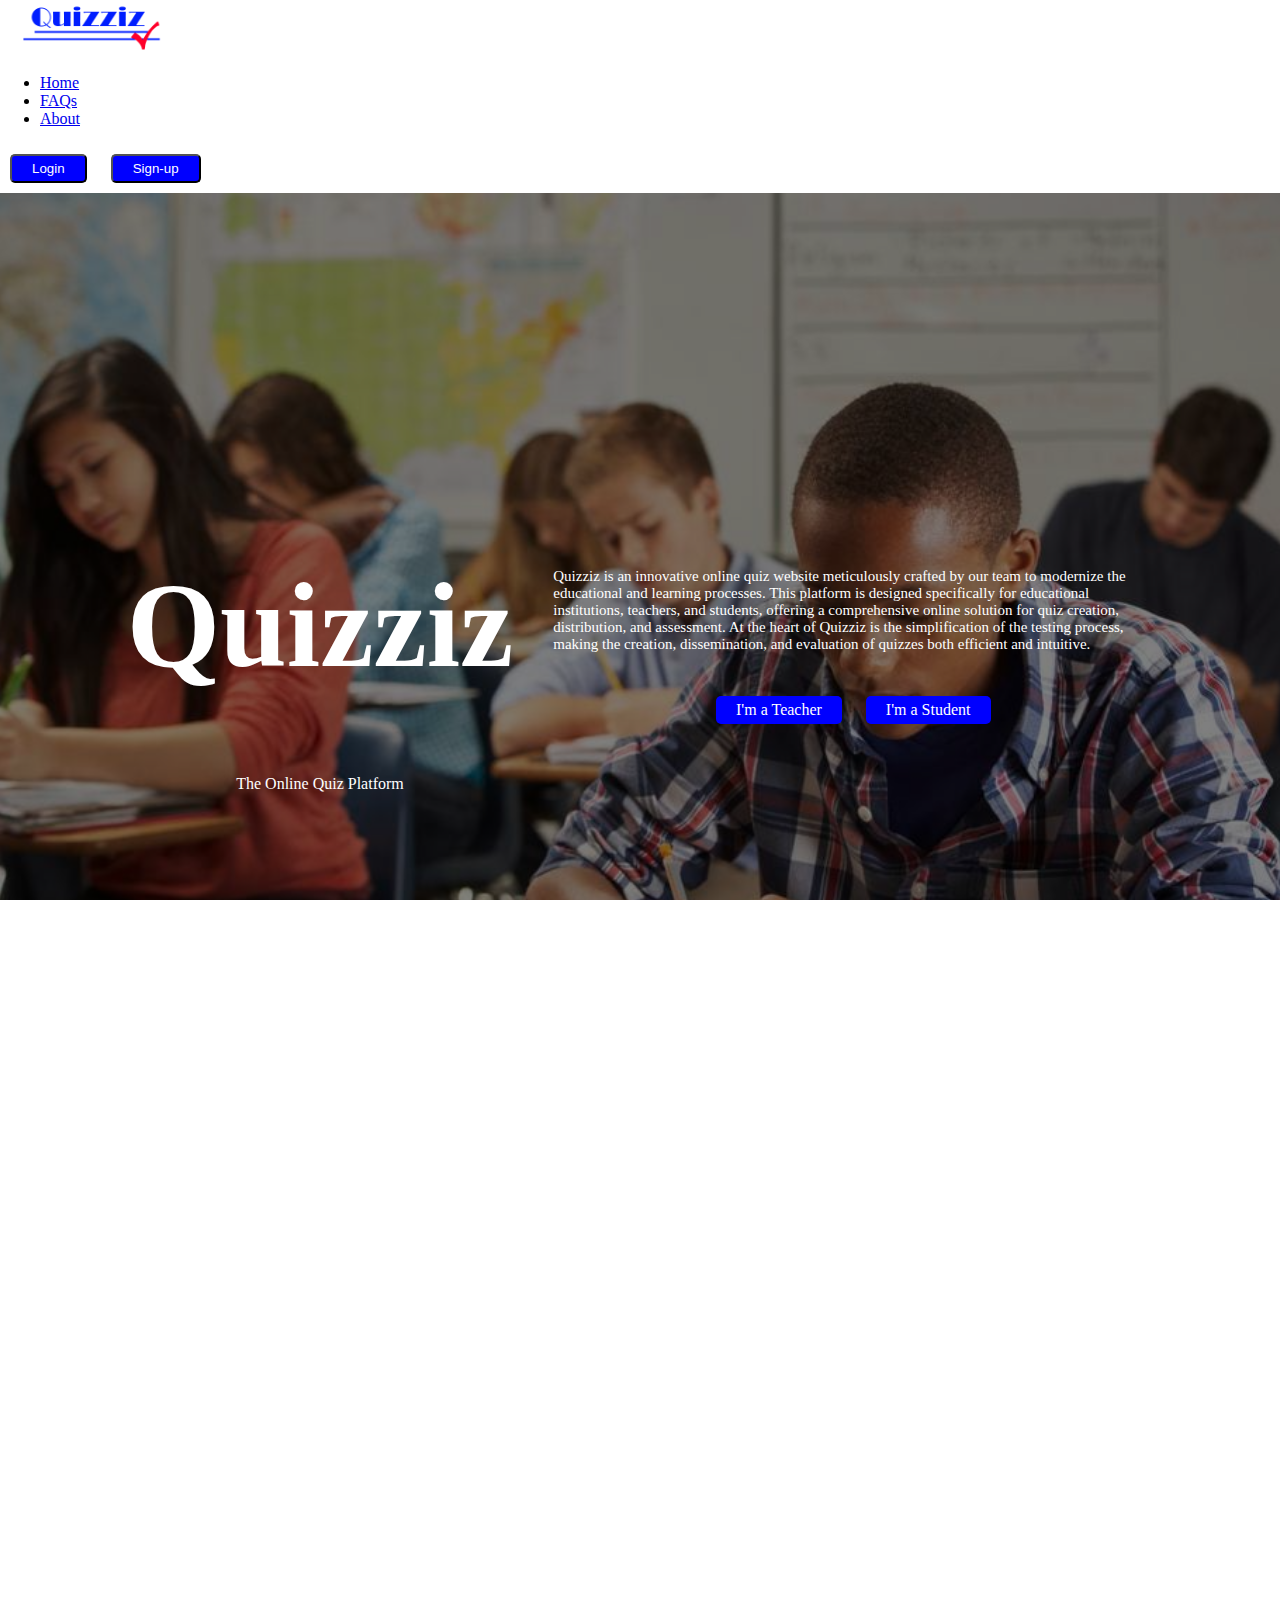
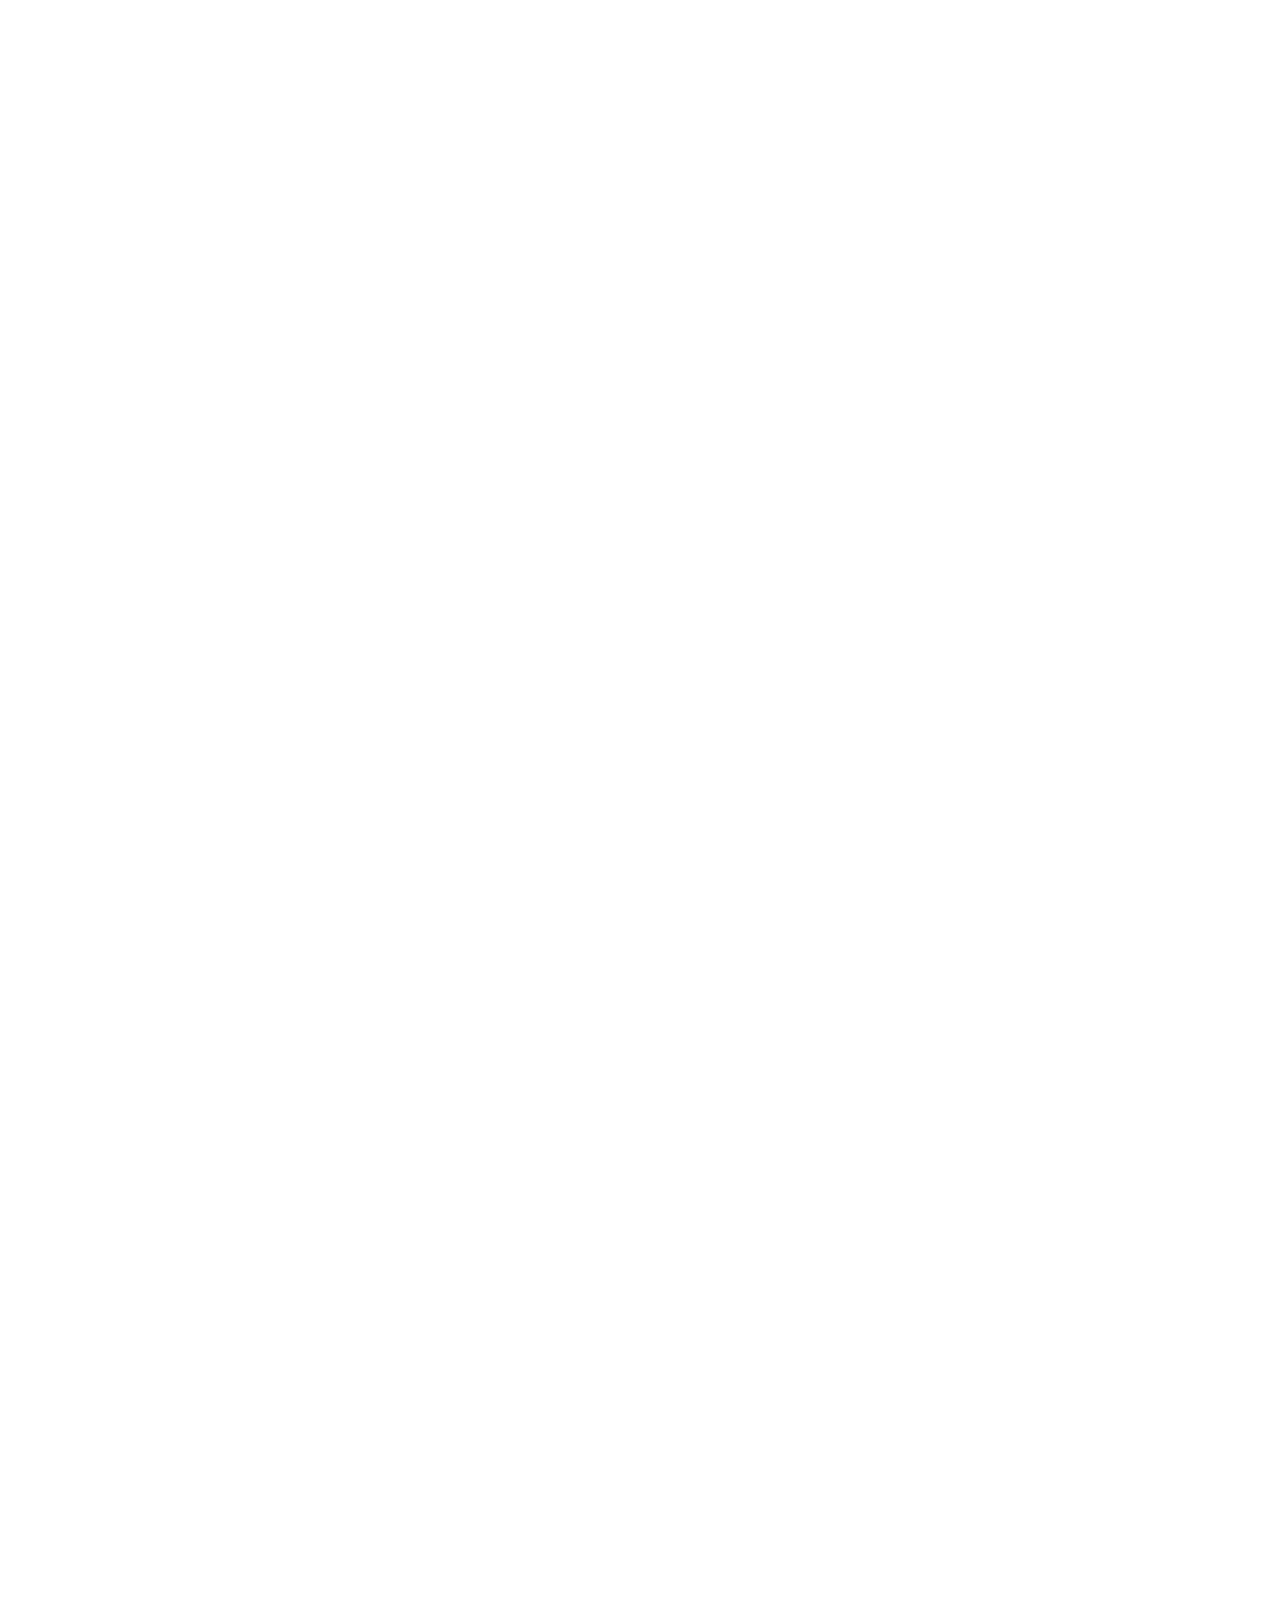
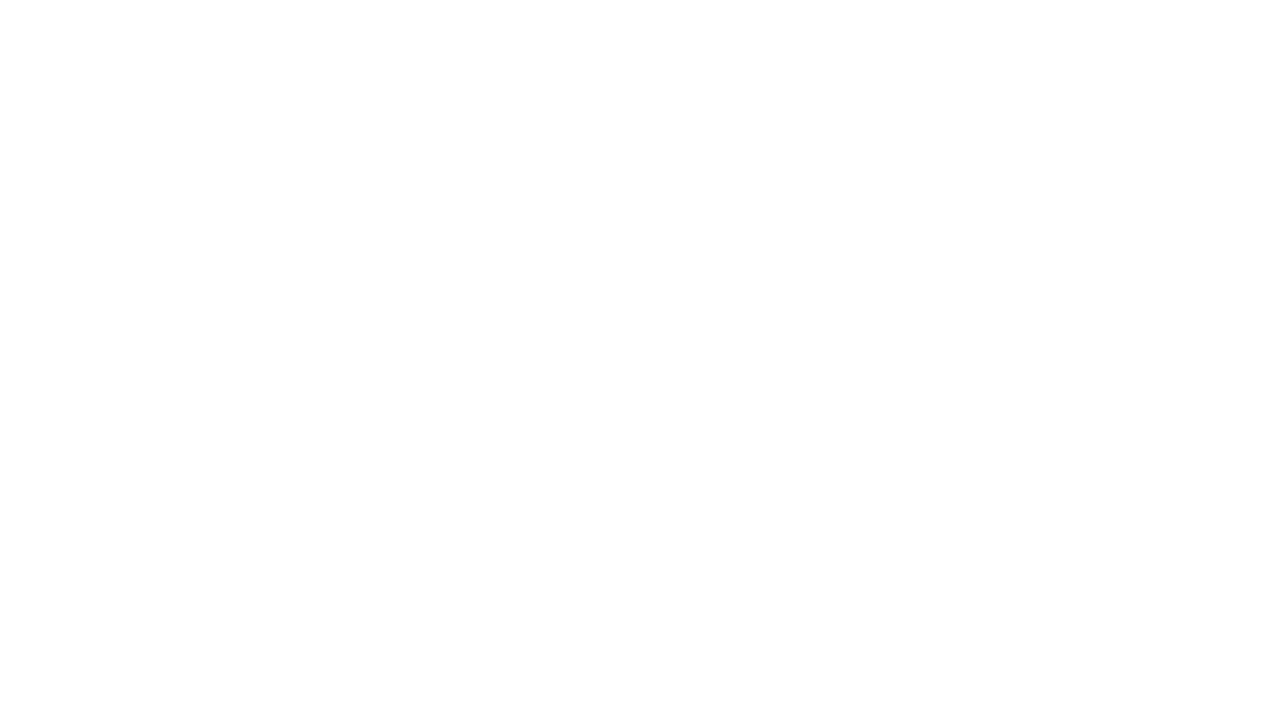
<file: index before login/index.html>
<!doctype html>
<html lang="en">
    <head>
        <title>Quizziz-A Cute Online Exam Platform</title>
        <!-- Required meta tags -->
        <meta charset="utf-8" />
        <meta
            name="viewport"
            content="width=device-width, initial-scale=1, shrink-to-fit=no"
        />
        
        
        <!-- Bootstrap CSS v5.2.1 -->
        <link
            href="https://cdn.jsdelivr.net/npm/bootstrap@5.3.2/dist/css/bootstrap.min.css"
            rel="stylesheet"
            integrity="sha384-T3c6CoIi6uLrA9TneNEoa7RxnatzjcDSCmG1MXxSR1GAsXEV/Dwwykc2MPK8M2HN"
            crossorigin="anonymous"
        />
    </head>

    <body>
        <header>
            <!-- place navbar here -->
            <div class="container">
                <header class="fixed-top bg-white d-flex flex-wrap align-items-center justify-content-center justify-content-md-between py-3 mb-4 border-bottom">
                  <div class="col-md-3 mb-2 mb-md-0">
                    <a href="./index.html" class="d-inline-flex link-body-emphasis text-decoration-none">
                        <img src="./img/logo.png" alt="Logo" width="180">
                    </a>
                  </div>
            
                  <ul class="nav col-12 col-md-auto mb-2 justify-content-center mb-md-0">
                    <li><a href="./index.html" class="nav-link px-2 link-secondary">Home</a></li>
                    <li><a href="./FAQs.html" class="nav-link px-2">FAQs</a></li>
                    <li><a href="./about.html" class="nav-link px-2">About</a></li>
                  </ul>
            
                  <div class="col-md-3">
                    <button type="button" class="btn btn-outline-primary me-2" onclick="window.location.href='../index.html'">Login</button>
                    <button type="button" class="btn btn-primary" onclick="window.location.href='../index.html'">Sign-up</button>
                  </div>
                </header>
              </div>
        </header>
        <main>
            <style>
                html, body {
                    height: 100%;
                    margin: 0;
                    overflow: hidden; /* 防止默认滚动 */
                }
                section {
                    height: 100vh; /* 视窗高度 */
                    align-items: center;
                    justify-content: center;
                    position: relative;
                    color: white;
                }

                section::before {
                    content: "";
                    position: absolute;
                    top: 0;
                    left: 0;
                    width: 100%;
                    height: 100%;
                    background: rgba(0, 0, 0, 0.5); /* 半透明的黑色 */
                    z-index: 1;
                }
                #page1 {
                    background-image: url('./img/student_icon.png');
                    background-size: cover; /* 覆盖整个区域 */
                    background-position: center; /* 居中显示 */
                }

                #page2 {
                    background-image: url('./img/teacher_icon.png');
                    background-size: cover;
                    background-position: center;
                }
                #page3 {
                    background-image: url('./img/kids in classroom.jpg');
                    background-size: cover;
                    background-position: center;
                }
                #page4 {
                    background-image: url('./img/man_delivering_lecture.jpeg');
                    background-size: cover;
                    background-position: center;
                }
                .content {
                    position: relative;
                    z-index: 2; 
                    text-align: center; 
                    padding: 20px; 
                }
                
                .Fxxkmargin{
                    height: 100vh; /* 视窗高度 */
                    align-items: center;
                    justify-content: center;
                    display: flex;
                }
                .btn {
                    display: inline-block;
                    padding: 5px 20px;
                    margin: 10px; /* 上下左右都有10px的外边距 */
                    background-color: blue; /* 蓝色背景 */
                    color: white; /* 白色文字 */
                    text-decoration: none; /* 去掉下划线 */
                    border-radius: 5px; /* 轻微的圆角效果 */
                    transition: background-color 0.3s; /* 过渡效果 */
                }

                .btn:hover {
                    background-color: darkblue; /* 鼠标悬停时变为深蓝色 */
                }

                .button-container {
                    text-align: center; /* 居中按钮 */
                    position: relative;
                    z-index: 2; /* 确保按钮在遮盖层上方 */
                    margin-top: 0px; /* 调整按钮的垂直位置 */
                }

                
            </style>
            <div>
                <section id="page1">
                    <div class="Fxxkmargin">
                        <div class="content" style="position: relative; vertical-align: middle;">
                            <h1 style="font-size: 120px; font-weight: 800;">Quizziz</h1>
                            <p>The Online Quiz Platform</p>
                    </div>
                        
                        <div class="content">
                            <p style="font-size: 15px; max-width: 600px; text-align:left;" >Quizziz 
                                is an innovative online quiz website meticulously crafted by our team
                                 to modernize the educational and learning processes. This platform
                                  is designed specifically for educational institutions, teachers, 
                                  and students, offering a comprehensive online solution for quiz 
                                  creation, distribution, and assessment. At the heart of Quizziz is 
                                  the simplification of the testing process, making the creation, 
                                  dissemination, and evaluation of quizzes both efficient and 
                                  intuitive.</p>
                            <br>
                            <div class="button-container">
                                <a href="#page2" class="btn">I'm a Teacher</a>
                                <a href="#page3" class="btn">I'm a Student</a>
                            </div>
                        </div>
                    </div>
                    
                    
                </section>
            </div>
            
            <section id="page2">
                <div class="Fxxkmargin">
                    <div class="content" style="position: relative; vertical-align: middle;">
                        <h1 style="font-size: 80px; font-weight: 400;">Convenience for Teachers</h1>
                        <p style="max-width: 1200px; font-size: 20px;">
                            Quizziz provides teachers with a powerful and flexible quiz design tool. Through its simple interface, teachers can easily create a variety of quiz types including multiple-choice, fill-in-the-blank, and short answer questions, allowing for customized quiz content based on teaching needs.
                        </p>
                        <p style="max-width: 1200px; font-size: 20px;">
                            Once a quiz is designed, teachers can publish a unique quiz identifier for students. This process eliminates the need for complicated distribution steps; teachers simply share a code, and students can retrieve the corresponding quiz on the Quizziz platform.</p>
                        </p>
                            
                    </div>
                    
                </div>
            </section>
            <section id="page3">
                <div class="Fxxkmargin">
                    <div class="content" style="position: relative; vertical-align: middle;">
                        <h1 style="font-size: 80px; font-weight: 400;">Benefits for Students</h1>
                        <p style="max-width: 1200px; font-size: 20px;">
                            After logging in to Quizziz, students can use the identifier provided by their teacher to locate the quiz. This process is straightforward and ensures barrier-free access to exam materials. On the platform, students can directly answer the questions online and submit their quizzes in a secure and user-friendly environment.
                        </p>
                        <p style="max-width: 1200px; font-size: 20px;">
                            After submission, the quiz answers are securely recorded and directly sent to the respective teachers. This means that teachers can access and grade the quizzes anytime, anywhere, greatly improving assessment efficiency.
                        </p>
                            
                    </div>
                    
                </div>
            </section>
            <section id="page4">
                <div class="Fxxkmargin">
                    <div class="content" style="position: relative; vertical-align: middle;">
                        <h1 style="font-size: 80px; font-weight: 400;">Assessment and Feedback</h1>
                        <p style="max-width: 1200px; font-size: 20px;">
                            Another significant feature of Quizziz is its assessment and feedback mechanism. Once quizzes are graded, the scores and feedback are uploaded to the system and displayed in the students' grade section. This provides students with immediate learning feedback, helping them understand their performance and guide their study and review process better.
                        </p>
                        <p style="max-width: 1200px; font-size: 20px;">
                            Moreover, the Quizziz platform supports various data analysis functions, offering comprehensive learning analysis reports to teachers. These reports include not just the distribution of students' scores but also detailed question analyses, helping teachers understand students' learning situations and optimize teaching content and methods.
                        </p>
                            
                    </div>
                    
                </div>
            </section>
            <!-- 根据需要添加更多section -->
            
        </main>
        <footer>
            <!-- place footer here -->
            <div id="footer" class="container">
                <footer class="py-3 my-4">
                  <ul class="nav justify-content-center border-bottom pb-3 mb-3">
                    <li class="nav-item"><a href="/index.html" class="nav-link px-2 text-body-secondary">Home</a></li>
                    <li class="nav-item"><a href="/FAQs.html" class="nav-link px-2 text-body-secondary">FAQs</a></li>
                    <li class="nav-item"><a href="/about.html" class="nav-link px-2 text-body-secondary">About</a></li>
                  </ul>
                  <p class="text-center text-body-secondary">© 2024 Company, Inc</p>
                </footer>
              </div>
        </footer>
        <!-- Bootstrap JavaScript Libraries -->
        <script
            src="https://cdn.jsdelivr.net/npm/@popperjs/core@2.11.8/dist/umd/popper.min.js"
            integrity="sha384-I7E8VVD/ismYTF4hNIPjVp/Zjvgyol6VFvRkX/vR+Vc4jQkC+hVqc2pM8ODewa9r"
            crossorigin="anonymous"
        ></script>

        <script
            src="https://cdn.jsdelivr.net/npm/bootstrap@5.3.2/dist/js/bootstrap.min.js"
            integrity="sha384-BBtl+eGJRgqQAUMxJ7pMwbEyER4l1g+O15P+16Ep7Q9Q+zqX6gSbd85u4mG4QzX+"
            crossorigin="anonymous"
        ></script>
        <script>
            let currentSection = 0;
            let isScrolling = false; // 防止连续滚动
            let sections = document.querySelectorAll('section');
        
            window.addEventListener('wheel', (e) => {
                if (isScrolling) return;
                isScrolling = true;
        
                // 向下滚动
                if (e.deltaY > 0) {
                    if (currentSection < sections.length - 1) {
                        currentSection++;
                    }
                } else { // 向上滚动
                    if (currentSection > 0) {
                        currentSection--;
                    }
                }
        
                // 平滑滚动到当前section
                sections[currentSection].scrollIntoView({ behavior: 'smooth' });
        
                setTimeout(() => {
                    isScrolling = false;
                }, 1000); // 等待滚动完成
            });
        </script>
    </body>
</html>
</file>
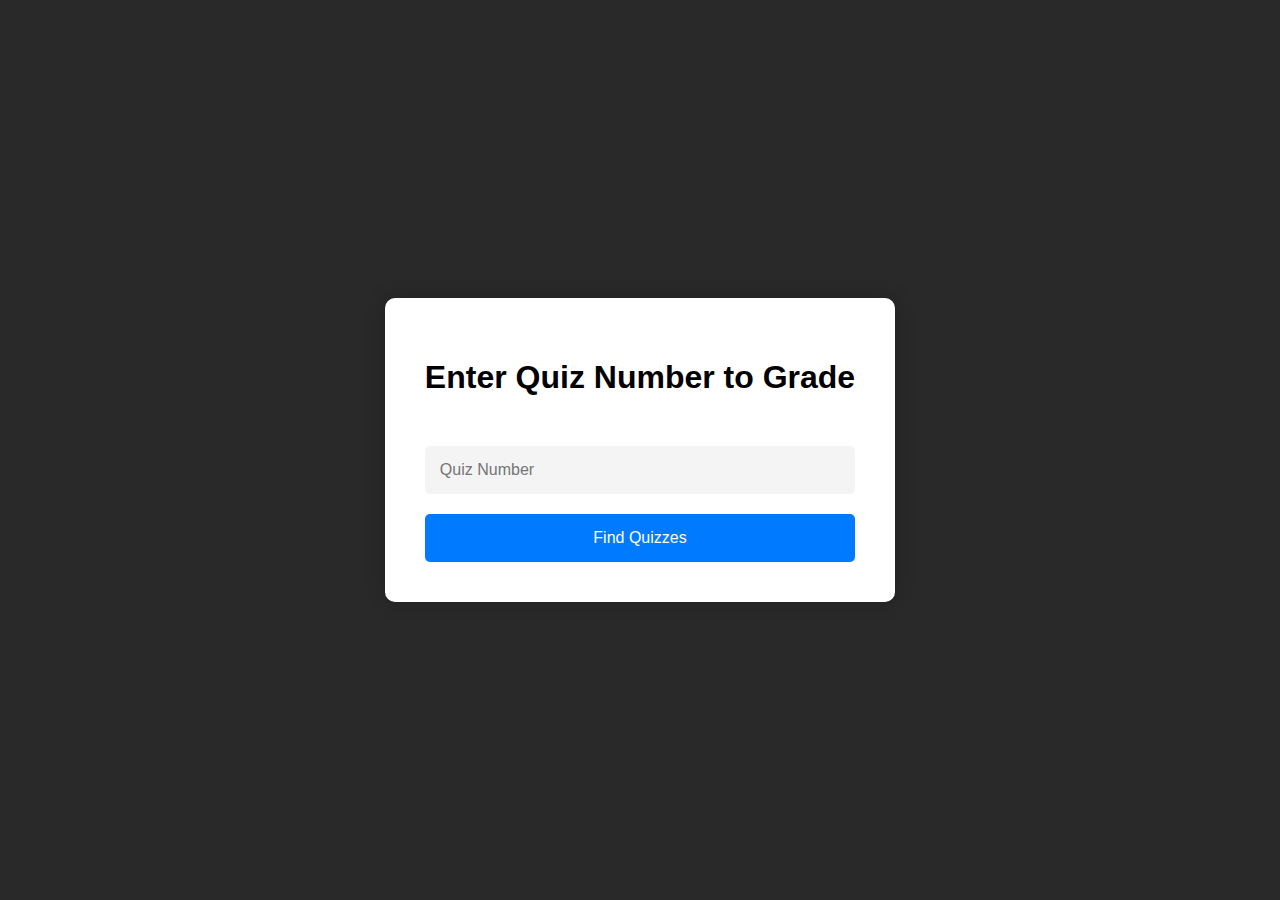
<file: Grade/Find quiz.html>
<!DOCTYPE html>
<html lang="en">
<head>
    <meta charset="UTF-8">
    <title>Enter Quiz Number</title>
    <style>
        body {
            font-family: 'Arial', sans-serif;
            background-color: #292929;
            margin: 0;
            padding: 0;
            display: flex;
            justify-content: center;
            align-items: center;
            height: 100vh;
        }

        .container {
            background-color: #fff;
            border-radius: 10px;
            padding: 40px;
            max-width: 600px;
            box-shadow: 0 0 20px rgba(0, 0, 0, 0.2);
        }

        h1 {
            color: black;
            text-align: center;
            margin-bottom: 30px;
        }

        #quizNumber, button {
            width: 100%;
            padding: 15px;
            margin-top: 20px;
            border: none;
            border-radius: 5px;
            box-sizing: border-box;
            font-size: 16px;
            transition: background-color 0.3s ease;
        }

        #quizNumber {
            background-color: #f4f4f4;
            color: #333;
        }

        button {
            background-color: #007bff;
            color: #fff;
            cursor: pointer;
        }

        button:hover {
            background-color: #0056b3;
        }
    </style>
</head>
<body>
    <div class="container">
        <h1>Enter Quiz Number to Grade</h1>
        <input type="text" id="quizNumber" placeholder="Quiz Number">
        <button onclick="findCompletedQuizzes()">Find Quizzes</button>
    </div>

    <script>
        function findCompletedQuizzes() {
            const quizNumber = document.getElementById('quizNumber').value;
            if (quizNumber) {
                fetch(`http://localhost:3000/api/quizzes/${quizNumber}`)
                    .then(response => {
                        if (!response.ok) {
                            throw new Error('Quiz not found');
                        }
                        return response.json();
                    })
                    .then(data => {
                        window.location.href = `quiz-details.html?quizNumber=${quizNumber}`;
                    })
                    .catch(error => alert(error.message));
            } else {
                alert('Please enter a quiz number.');
            }
        }
    </script>
</body>
</html>
</file>
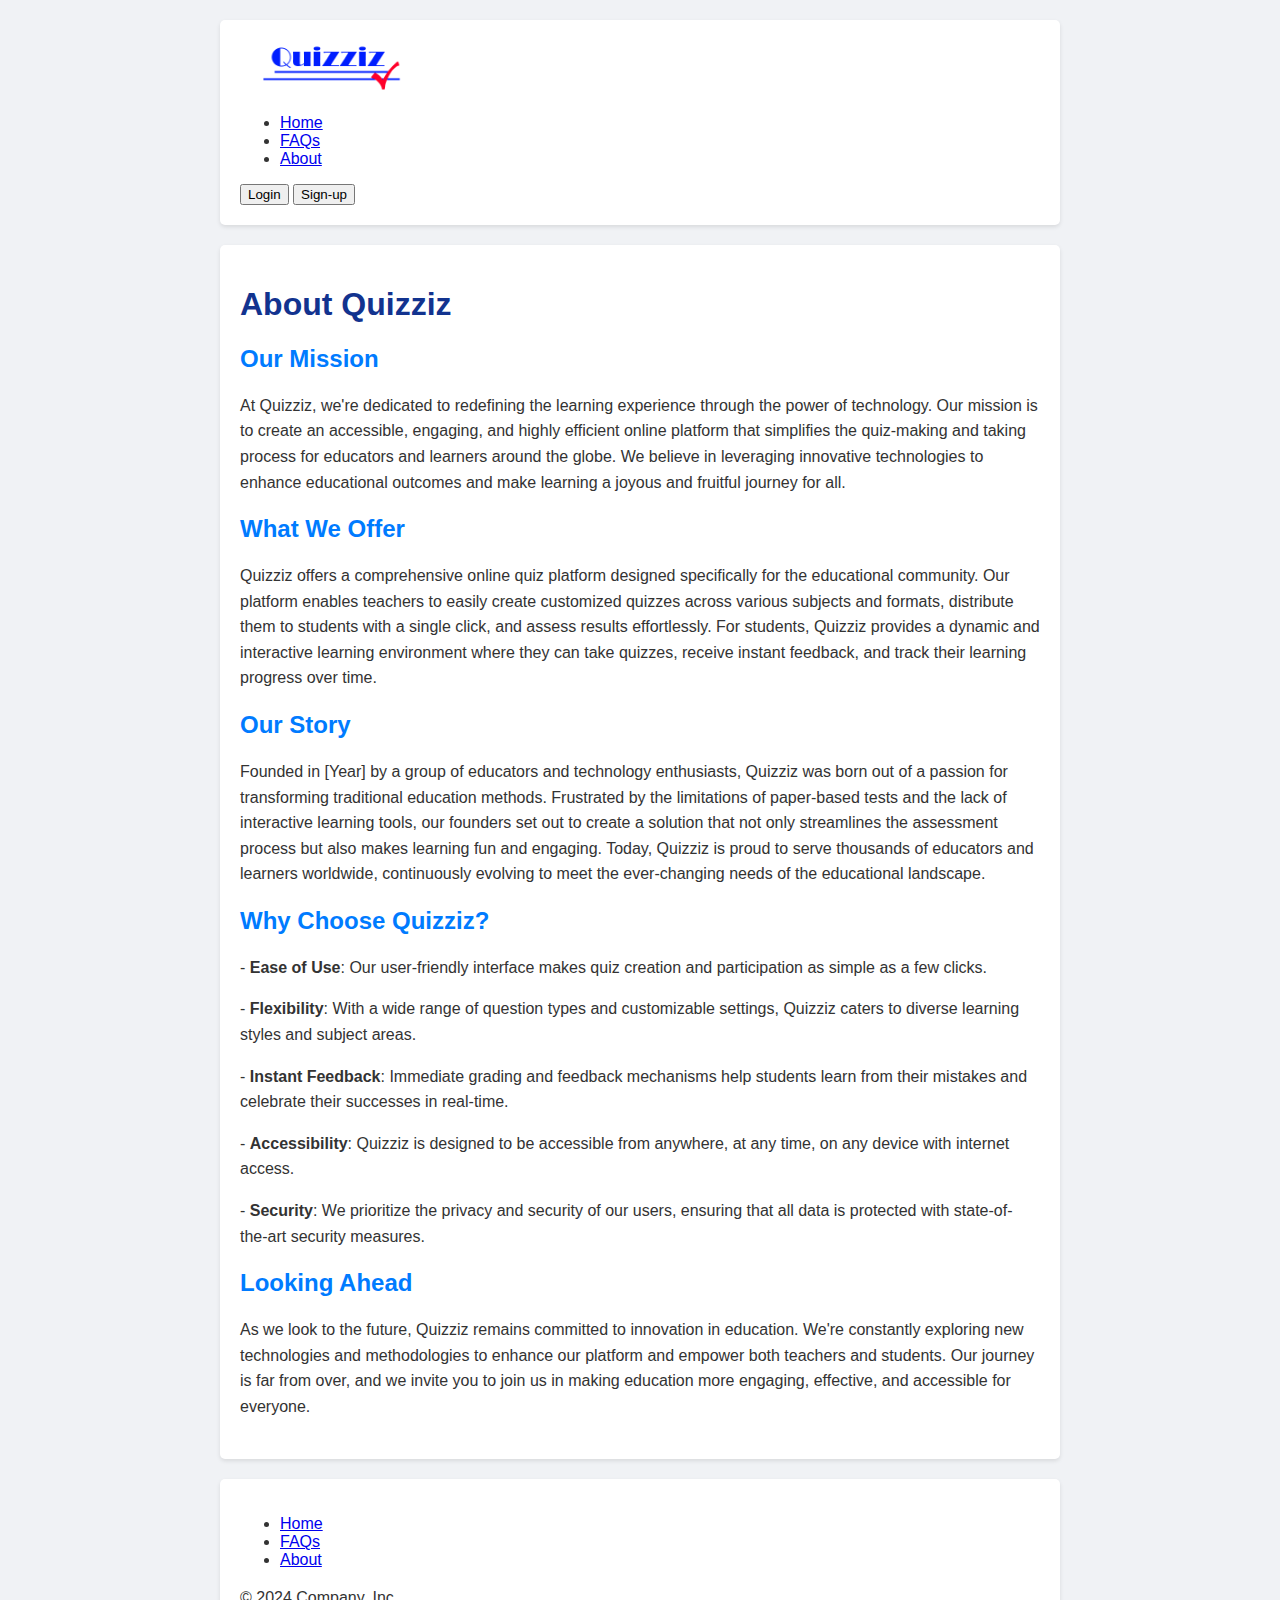
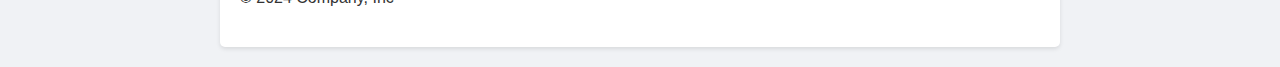
<file: index before login/about.html>
<!doctype html>
<html lang="en">
    <head>
        <title>Quizziz FAQs</title>
        <!-- Required meta tags -->
        <meta charset="utf-8" />
        <meta
            name="viewport"
            content="width=device-width, initial-scale=1, shrink-to-fit=no"
        />
        
        
        <!-- Bootstrap CSS v5.2.1 -->
        <link
            href="https://cdn.jsdelivr.net/npm/bootstrap@5.3.2/dist/css/bootstrap.min.css"
            rel="stylesheet"
            integrity="sha384-T3c6CoIi6uLrA9TneNEoa7RxnatzjcDSCmG1MXxSR1GAsXEV/Dwwykc2MPK8M2HN"
            crossorigin="anonymous"
        />
    </head>

    <body>
        <header>
            <!-- place navbar here -->
            <div class="container">
                <header class="fixed-top bg-white d-flex flex-wrap align-items-center justify-content-center justify-content-md-between py-3 mb-4 border-bottom">
                  <div class="col-md-3 mb-2 mb-md-0">
                    <a href="./index.html" class="d-inline-flex link-body-emphasis text-decoration-none">
                        <img src="./img/logo.png" alt="Logo" width="180">
                    </a>
                  </div>
            
                  <ul class="nav col-12 col-md-auto mb-2 justify-content-center mb-md-0">
                    <li><a href="./index.html" class="nav-link px-2">Home</a></li>
                    <li><a href="./FAQs.html" class="nav-link px-2">FAQs</a></li>
                    <li><a href="./about.html" class="nav-link px-2 link-secondary">About</a></li>
                  </ul>
            
                  <div class="col-md-3">
                    <button type="button" class="btn btn-outline-primary me-2" onclick="window.location.href='../index.html'">Login</button>
                    <button type="button" class="btn btn-primary" onclick="window.location.href='../index.html'">Sign-up</button>
                  </div>
                </header>
              </div>
        </header>
        <main>
            <style>
                body {
                    font-family: 'Segoe UI', Tahoma, Geneva, Verdana, sans-serif;
                    margin: 0;
                    padding: 0;
                    background-color: #f0f2f5;
                    color: #333;
                }
                .container {
                    max-width: 800px;
                    margin: 20px auto;
                    padding: 20px;
                    background-color: #ffffff;
                    border-radius: 5px;
                    box-shadow: 0 2px 4px rgba(0,0,0,0.1);
                }
                h1{
                    color: #12338f;
                }
                h2 {
                    color: #007bff;
                }
                p {
                    line-height: 1.6;
                }
                .section {
                    margin-bottom: 20px;
                }
            </style>
        </head>
        <body>
        
        <div class="container">
            <h1>About Quizziz</h1>
            
            <div class="section">
                <h2>Our Mission</h2>
                <p>At Quizziz, we're dedicated to redefining the learning experience through the power of technology. Our mission is to create an accessible, engaging, and highly efficient online platform that simplifies the quiz-making and taking process for educators and learners around the globe. We believe in leveraging innovative technologies to enhance educational outcomes and make learning a joyous and fruitful journey for all.</p>
            </div>
        
            <div class="section">
                <h2>What We Offer</h2>
                <p>Quizziz offers a comprehensive online quiz platform designed specifically for the educational community. Our platform enables teachers to easily create customized quizzes across various subjects and formats, distribute them to students with a single click, and assess results effortlessly. For students, Quizziz provides a dynamic and interactive learning environment where they can take quizzes, receive instant feedback, and track their learning progress over time.</p>
            </div>
        
            <div class="section">
                <h2>Our Story</h2>
                <p>Founded in [Year] by a group of educators and technology enthusiasts, Quizziz was born out of a passion for transforming traditional education methods. Frustrated by the limitations of paper-based tests and the lack of interactive learning tools, our founders set out to create a solution that not only streamlines the assessment process but also makes learning fun and engaging. Today, Quizziz is proud to serve thousands of educators and learners worldwide, continuously evolving to meet the ever-changing needs of the educational landscape.</p>
            </div>
        
            <div class="section">
                <h2>Why Choose Quizziz?</h2>
                <p>- <strong>Ease of Use</strong>: Our user-friendly interface makes quiz creation and participation as simple as a few clicks.</p>
                <p>- <strong>Flexibility</strong>: With a wide range of question types and customizable settings, Quizziz caters to diverse learning styles and subject areas.</p>
                <p>- <strong>Instant Feedback</strong>: Immediate grading and feedback mechanisms help students learn from their mistakes and celebrate their successes in real-time.</p>
                <p>- <strong>Accessibility</strong>: Quizziz is designed to be accessible from anywhere, at any time, on any device with internet access.</p>
                <p>- <strong>Security</strong>: We prioritize the privacy and security of our users, ensuring that all data is protected with state-of-the-art security measures.</p>
            </div>
        
            <div class="section">
                <h2>Looking Ahead</h2>
                <p>As we look to the future, Quizziz remains committed to innovation in education. We're constantly exploring new technologies and methodologies to enhance our platform and empower both teachers and students. Our journey is far from over, and we invite you to join us in making education more engaging, effective, and accessible for everyone.</p>
            </div>
        
        </div>
        </main>
        <footer>
            <!-- place footer here -->
            <div id="footer" class="container">
                <footer class="py-3 my-4">
                  <ul class="nav justify-content-center border-bottom pb-3 mb-3">
                    <li class="nav-item"><a href="./index.html" class="nav-link px-2 text-body-secondary">Home</a></li>
                    <li class="nav-item"><a href="./FAQs.html" class="nav-link px-2 text-body-secondary">FAQs</a></li>
                    <li class="nav-item"><a href="./about.html" class="nav-link px-2 text-body-secondary">About</a></li>
                  </ul>
                  <p class="text-center text-body-secondary">© 2024 Company, Inc</p>
                </footer>
              </div>
        </footer>
        <!-- Bootstrap JavaScript Libraries -->
        <script
            src="https://cdn.jsdelivr.net/npm/@popperjs/core@2.11.8/dist/umd/popper.min.js"
            integrity="sha384-I7E8VVD/ismYTF4hNIPjVp/Zjvgyol6VFvRkX/vR+Vc4jQkC+hVqc2pM8ODewa9r"
            crossorigin="anonymous"
        ></script>

        <script
            src="https://cdn.jsdelivr.net/npm/bootstrap@5.3.2/dist/js/bootstrap.min.js"
            integrity="sha384-BBtl+eGJRgqQAUMxJ7pMwbEyER4l1g+O15P+16Ep7Q9Q+zqX6gSbd85u4mG4QzX+"
            crossorigin="anonymous"
        ></script>
        
    </body>
</html>
</file>
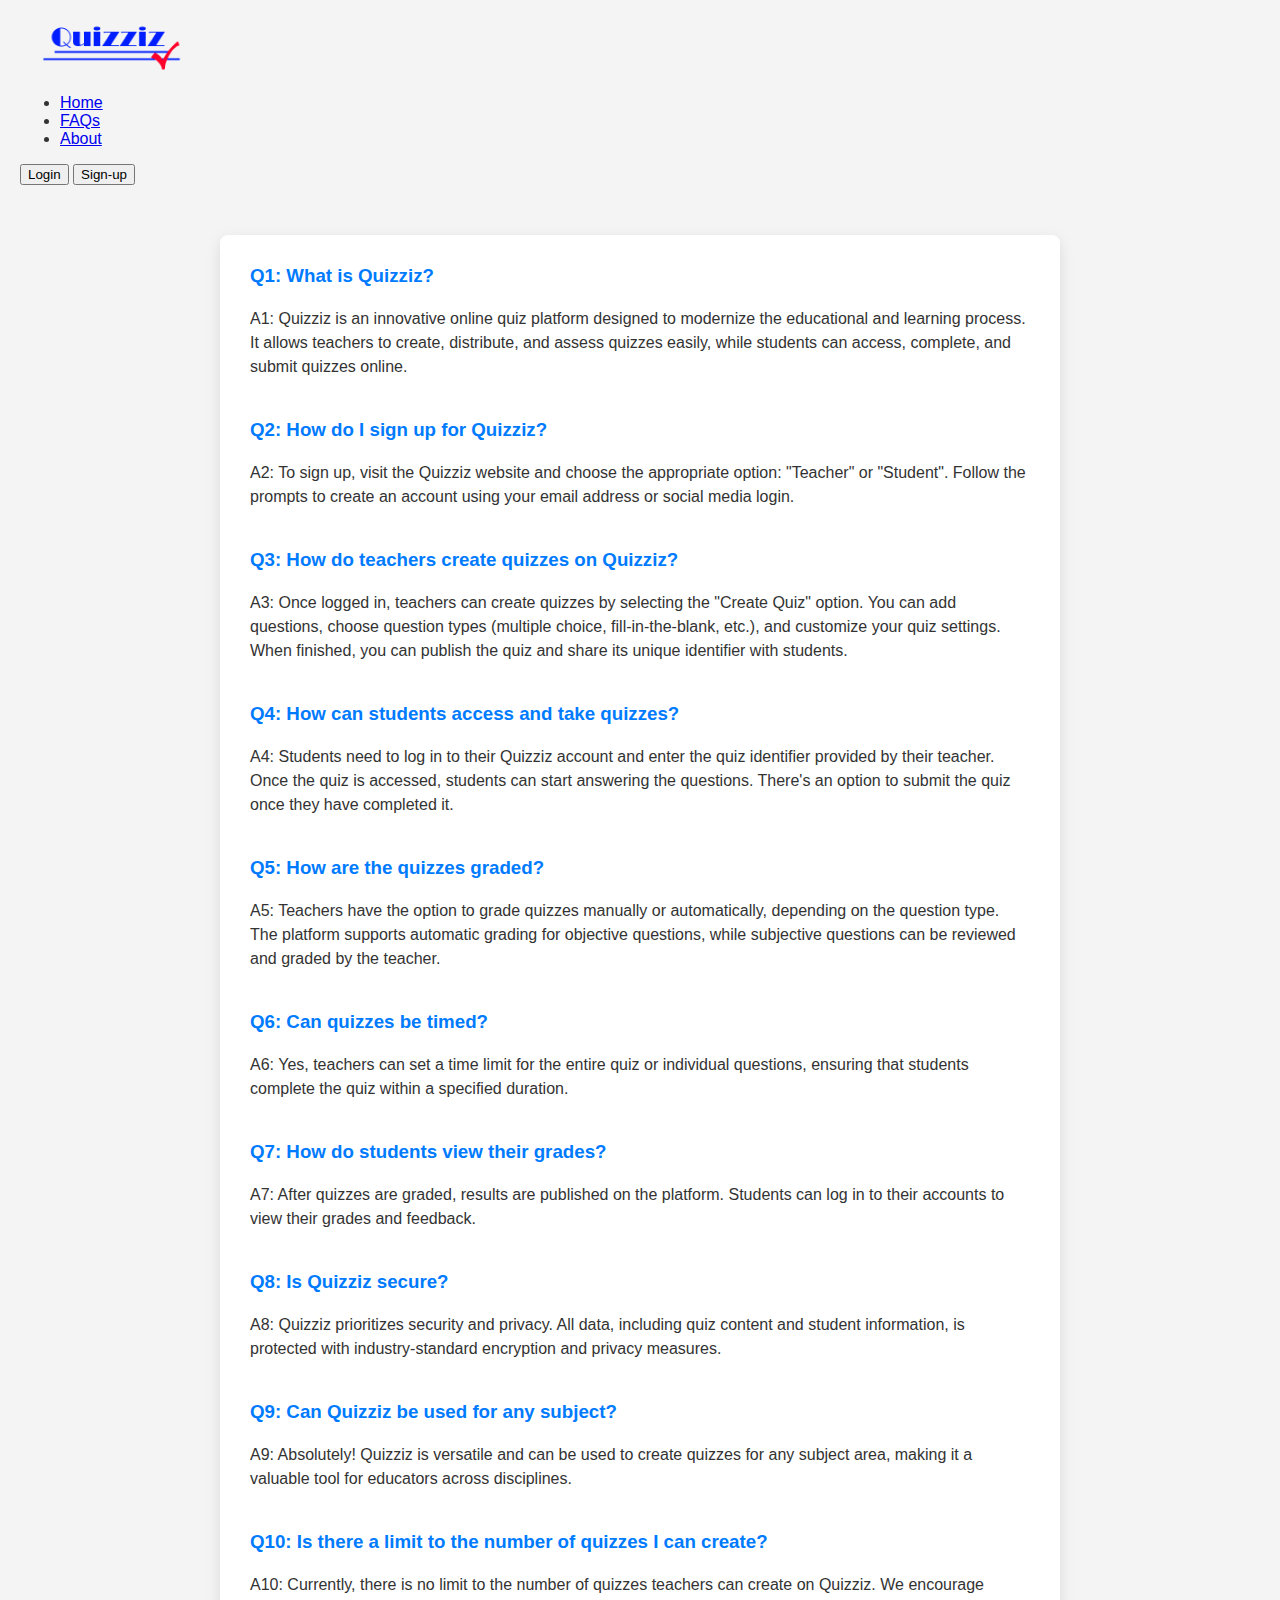
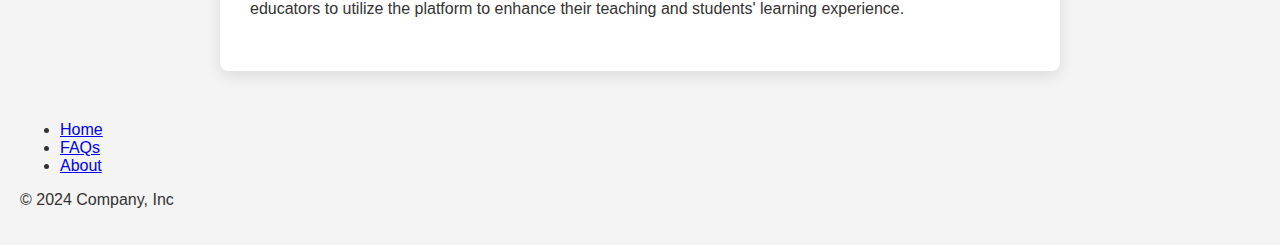
<file: index before login/FAQs.html>
<!doctype html>
<html lang="en">
    <head>
        <title>Quizziz FAQs</title>
        <!-- Required meta tags -->
        <meta charset="utf-8" />
        <meta
            name="viewport"
            content="width=device-width, initial-scale=1, shrink-to-fit=no"
        />
        
        
        <!-- Bootstrap CSS v5.2.1 -->
        <link
            href="https://cdn.jsdelivr.net/npm/bootstrap@5.3.2/dist/css/bootstrap.min.css"
            rel="stylesheet"
            integrity="sha384-T3c6CoIi6uLrA9TneNEoa7RxnatzjcDSCmG1MXxSR1GAsXEV/Dwwykc2MPK8M2HN"
            crossorigin="anonymous"
        />
    </head>

    <body>
        <header>
            <!-- place navbar here -->
            <div class="container">
                <header class="fixed-top bg-white d-flex flex-wrap align-items-center justify-content-center justify-content-md-between py-3 mb-4 border-bottom">
                  <div class="col-md-3 mb-2 mb-md-0">
                    <a href="./index.html" class="d-inline-flex link-body-emphasis text-decoration-none">
                        <img src="./img/logo.png" alt="Logo" width="180">
                    </a>
                  </div>
            
                  <ul class="nav col-12 col-md-auto mb-2 justify-content-center mb-md-0">
                    <li><a href="./index.html" class="nav-link px-2">Home</a></li>
                    <li><a href="./FAQs.html" class="nav-link px-2 link-secondary">FAQs</a></li>
                    <li><a href="./about.html" class="nav-link px-2">About</a></li>
                  </ul>
            
                  <div class="col-md-3">
                    <button type="button" class="btn btn-outline-primary me-2" onclick="window.location.href='../index.html'">Login</button>
                    <button type="button" class="btn btn-primary" onclick="window.location.href='../index.html'">Sign-up</button>
                  </div>
                </header>
              </div>
        </header>
        <main>
            <style>
                body {
                    font-family: Arial, sans-serif;
                    background-color: #f4f4f4;
                    margin: 0;
                    padding: 20px;
                    color: #333;
                }
                .faq-container {
                    max-width: 800px;
                    margin: 50px auto; /* 从20px auto更改为50px auto，增加了顶部的外边距 */
                    background: #fff;
                    padding: 20px;
                    border-radius: 8px;
                    box-shadow: 0 5px 15px rgba(0,0,0,0.1);
                }
                .faq {
                    margin-bottom: 20px;
                }
                .question, .answer {
                    padding: 10px;
                }
                .question h3 {
                    margin: 0;
                    color: #007bff;
                }
                .answer p {
                    margin: 0;
                    line-height: 1.5;
                }
            </style>
        </head>
        <body>
        
        <div class="faq-container">
            <div class="faq">
                <div class="question">
                    <h3>Q1: What is Quizziz?</h3>
                </div>
                <div class="answer">
                    <p>A1: Quizziz is an innovative online quiz platform designed to modernize the educational and learning process. It allows teachers to create, distribute, and assess quizzes easily, while students can access, complete, and submit quizzes online.</p>
                </div>
            </div>
        
            <div class="faq">
                <div class="question">
                    <h3>Q2: How do I sign up for Quizziz?</h3>
                </div>
                <div class="answer">
                    <p>A2: To sign up, visit the Quizziz website and choose the appropriate option: "Teacher" or "Student". Follow the prompts to create an account using your email address or social media login.</p>
                </div>
            </div>
        
            <div class="faq">
                <div class="question">
                    <h3>Q3: How do teachers create quizzes on Quizziz?</h3>
                </div>
                <div class="answer">
                    <p>A3: Once logged in, teachers can create quizzes by selecting the "Create Quiz" option. You can add questions, choose question types (multiple choice, fill-in-the-blank, etc.), and customize your quiz settings. When finished, you can publish the quiz and share its unique identifier with students.</p>
                </div>
            </div>
        
            <div class="faq">
                <div class="question">
                    <h3>Q4: How can students access and take quizzes?</h3>
                </div>
                <div class="answer">
                    <p>A4: Students need to log in to their Quizziz account and enter the quiz identifier provided by their teacher. Once the quiz is accessed, students can start answering the questions. There's an option to submit the quiz once they have completed it.</p>
                </div>
            </div>
        
            <div class="faq">
                <div class="question">
                    <h3>Q5: How are the quizzes graded?</h3>
                </div>
                <div class="answer">
                    <p>A5: Teachers have the option to grade quizzes manually or automatically, depending on the question type. The platform supports automatic grading for objective questions, while subjective questions can be reviewed and graded by the teacher.</p>
                </div>
            </div>
        
            <div class="faq">
                <div class="question">
                    <h3>Q6: Can quizzes be timed?</h3>
                </div>
                <div class="answer">
                    <p>A6: Yes, teachers can set a time limit for the entire quiz or individual questions, ensuring that students complete the quiz within a specified duration.</p>
                </div>
            </div>
        
            <div class="faq">
                <div class="question">
                    <h3>Q7: How do students view their grades?</h3>
                </div>
                <div class="answer">
                    <p>A7: After quizzes are graded, results are published on the platform. Students can log in to their accounts to view their grades and feedback.</p>
                </div>
            </div>
        
            <div class="faq">
                <div class="question">
                    <h3>Q8: Is Quizziz secure?</h3>
                </div>
                <div class="answer">
                    <p>A8: Quizziz prioritizes security and privacy. All data, including quiz content and student information, is protected with industry-standard encryption and privacy measures.</p>
                </div>
            </div>
        
            <div class="faq">
                <div class="question">
                    <h3>Q9: Can Quizziz be used for any subject?</h3>
                </div>
                <div class="answer">
                    <p>A9: Absolutely! Quizziz is versatile and can be used to create quizzes for any subject area, making it a valuable tool for educators across disciplines.</p>
                </div>
            </div>
        
            <div class="faq">
                <div class="question">
                    <h3>Q10: Is there a limit to the number of quizzes I can create?</h3>
                </div>
                <div class="answer">
                    <p>A10: Currently, there is no limit to the number of quizzes teachers can create on Quizziz. We encourage educators to utilize the platform to enhance their teaching and students' learning experience.</p>
                </div>
            </div>
        </div>
        </main>
        <footer>
            <!-- place footer here -->
            <div class="container">
                <footer class="py-3 my-4">
                  <ul class="nav justify-content-center border-bottom pb-3 mb-3">
                    <li class="nav-item"><a href="./index.html" class="nav-link px-2 text-body-secondary">Home</a></li>
                    <li class="nav-item"><a href="./FAQs.html" class="nav-link px-2 text-body-secondary">FAQs</a></li>
                    <li class="nav-item"><a href="./about.html" class="nav-link px-2 text-body-secondary">About</a></li>
                  </ul>
                  <p class="text-center text-body-secondary">© 2024 Company, Inc</p>
                </footer>
              </div>
        </footer>
        <!-- Bootstrap JavaScript Libraries -->
        <script
            src="https://cdn.jsdelivr.net/npm/@popperjs/core@2.11.8/dist/umd/popper.min.js"
            integrity="sha384-I7E8VVD/ismYTF4hNIPjVp/Zjvgyol6VFvRkX/vR+Vc4jQkC+hVqc2pM8ODewa9r"
            crossorigin="anonymous"
        ></script>

        <script
            src="https://cdn.jsdelivr.net/npm/bootstrap@5.3.2/dist/js/bootstrap.min.js"
            integrity="sha384-BBtl+eGJRgqQAUMxJ7pMwbEyER4l1g+O15P+16Ep7Q9Q+zqX6gSbd85u4mG4QzX+"
            crossorigin="anonymous"
        ></script>
        
    </body>
</html>
</file>
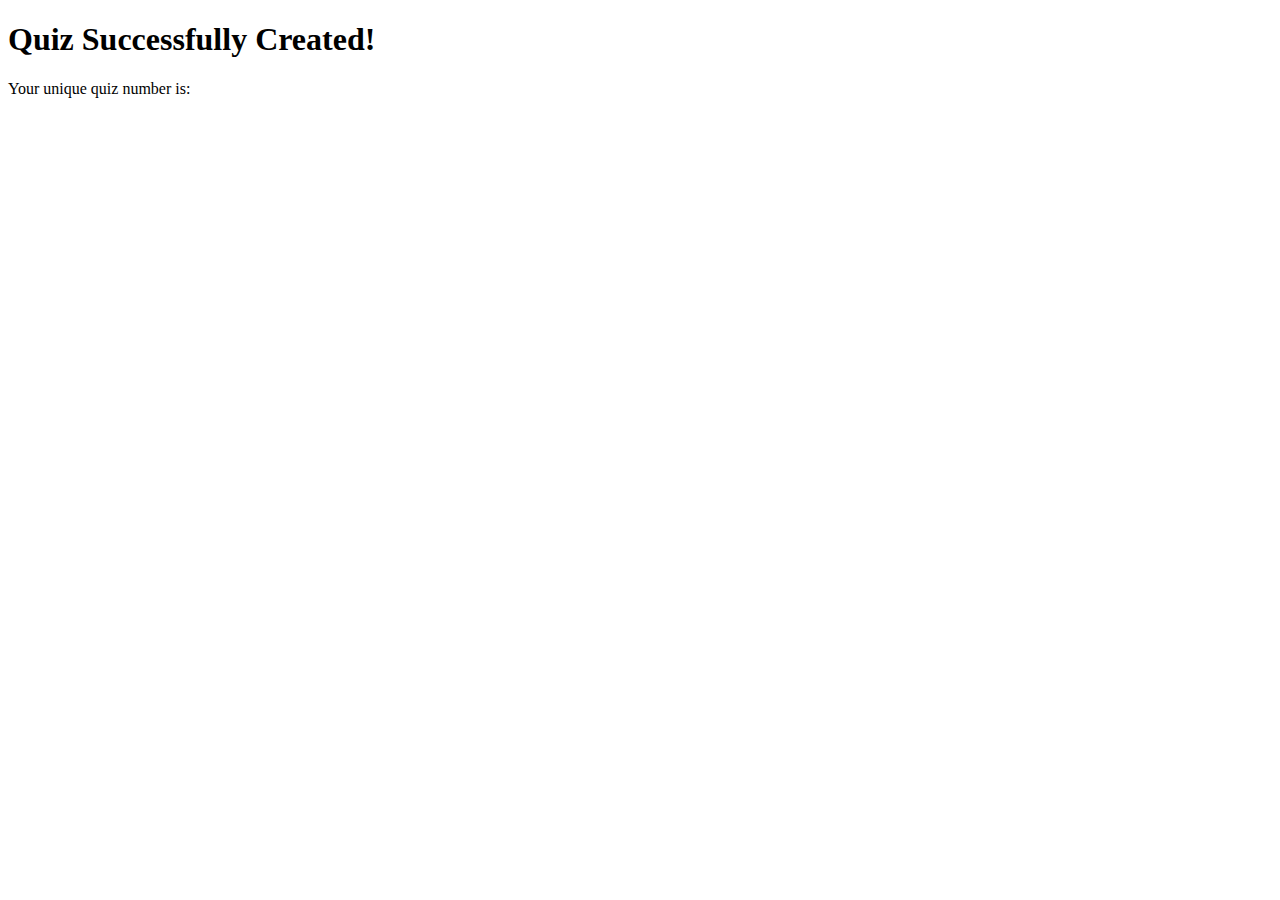
<file: Quiz creator/quizSuccess.html>
<!DOCTYPE html>
<html lang="en">
<head>
    <meta charset="UTF-8">
    <title>Quiz Created</title>
</head>
<body>
    <h1>Quiz Successfully Created!</h1>
    <p>Your unique quiz number is: <span id="quizNumberDisplay"></span></p>

    <script>
        const params = new URLSearchParams(window.location.search);

        function getCookie(name) {
            let cookieArr = document.cookie.split(";");
            for(let i = 0; i < cookieArr.length; i++) {
                let cookiePair = cookieArr[i].split("=");
                if(name == cookiePair[0].trim()) {
                    return decodeURIComponent(cookiePair[1]);
                }
            }
            return null;
        }

        const quizNumber = getCookie("quizNumber");
        document.getElementById('quizNumberDisplay').textContent = quizNumber;
    </script>
</body>
</html>
</file>
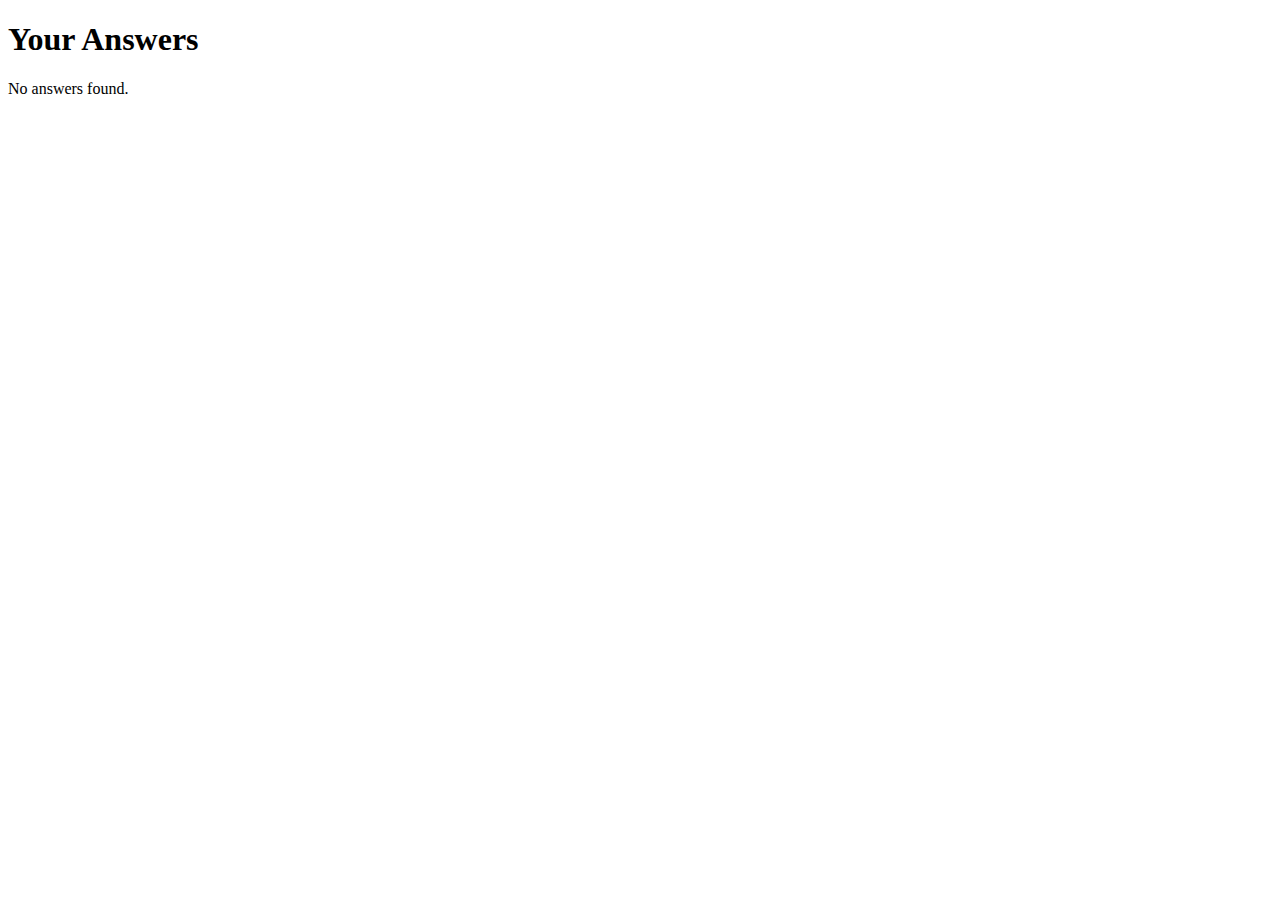
<file: Student answer page/answerConfirmation.htm>
<!DOCTYPE html>
<html lang="en">
<head>
    <meta charset="UTF-8">
    <title>Answer Confirmation</title>
</head>
<body>
    <h1>Your Answers</h1>
    <div id="answersContainer"></div>

    <script>
        document.addEventListener('DOMContentLoaded', function() {
            const answers = JSON.parse(sessionStorage.getItem('recentAnswers')) || [];
            const container = document.getElementById('answersContainer');

            if (answers.length > 0) {
                answers.forEach((item) => {
                    const elem = document.createElement('p');
                    elem.textContent = `Question ${item.questionIndex}: ${item.answer}`;
                    container.appendChild(elem);
                });
                
                sessionStorage.removeItem('recentAnswers');
            } else {
                container.textContent = 'No answers found.';
            }
        });
    </script>
</body>
</html>
</file>
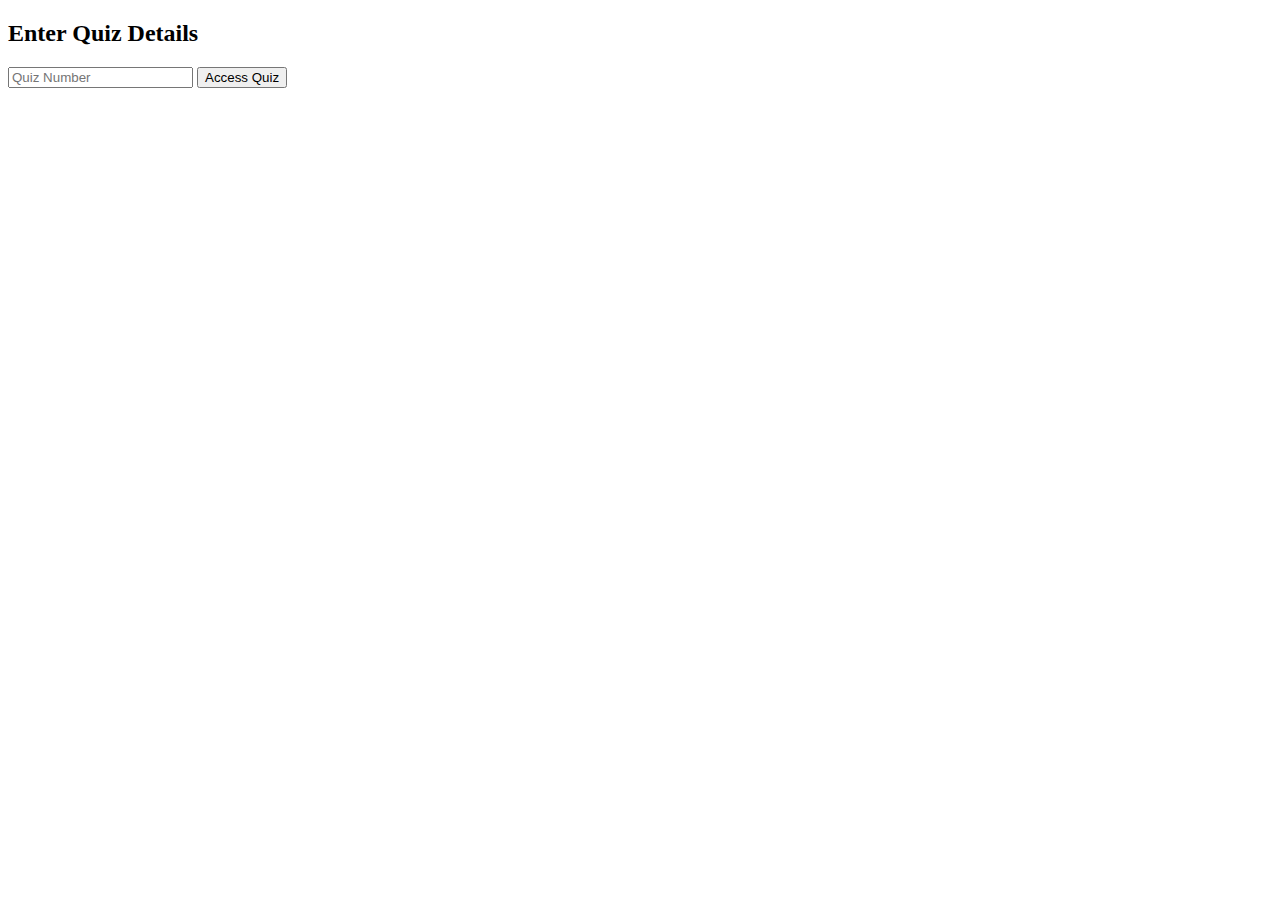
<file: Student answer page/quizFind.html>
<!DOCTYPE html>
<html lang="en">
<head>
    <meta charset="UTF-8">
    <title>Quiz Access</title>
</head>
<body>
    <h2>Enter Quiz Details</h2>
    <form id="quizAccessForm">
        <input type="text" id="quizNumber" placeholder="Quiz Number" required>
        <button type="submit">Access Quiz</button>
    </form>


    <script>
        document.getElementById('quizAccessForm').addEventListener('submit', function(e) {
            e.preventDefault();

            const quizNumber = document.getElementById('quizNumber').value;
            fetch('/api/getStudentDetails', {
                method: 'GET',
                headers: {
                    'Authorization': 'Bearer YOUR_TOKEN_HERE', 
                    'Content-Type': 'application/json',
                },
            })
            .then(response => {
                if (!response.ok) {
                    throw new Error('Failed to fetch student details');
                }
                return response.json();
            })
            .then(data => {
                
                const studentID = data.studentID; // STUDENT ID already in dataset

                return fetch('/api/checkQuiz', {
                    method: 'POST',
                    headers: {
                        'Content-Type': 'application/json',
                    },
                    body: JSON.stringify({ quizNumber, studentID }),
                });
            })
            .then(response => {
                if (!response.ok) {
                    throw new Error('Quiz not found or access denied');
                }
                return response.json();
            })
            .then(data => {
                
                if (data.success) {
                    window.location.href = `/index.html?quizId=${quizNumber}`; 
                } else {
                    alert('Quiz not found or access denied.');
                }
            })
            .catch(error => {
                console.error('Error:', error);
                alert(error.message);
            });
        })

    </script>
</body>
</html>
</file>
